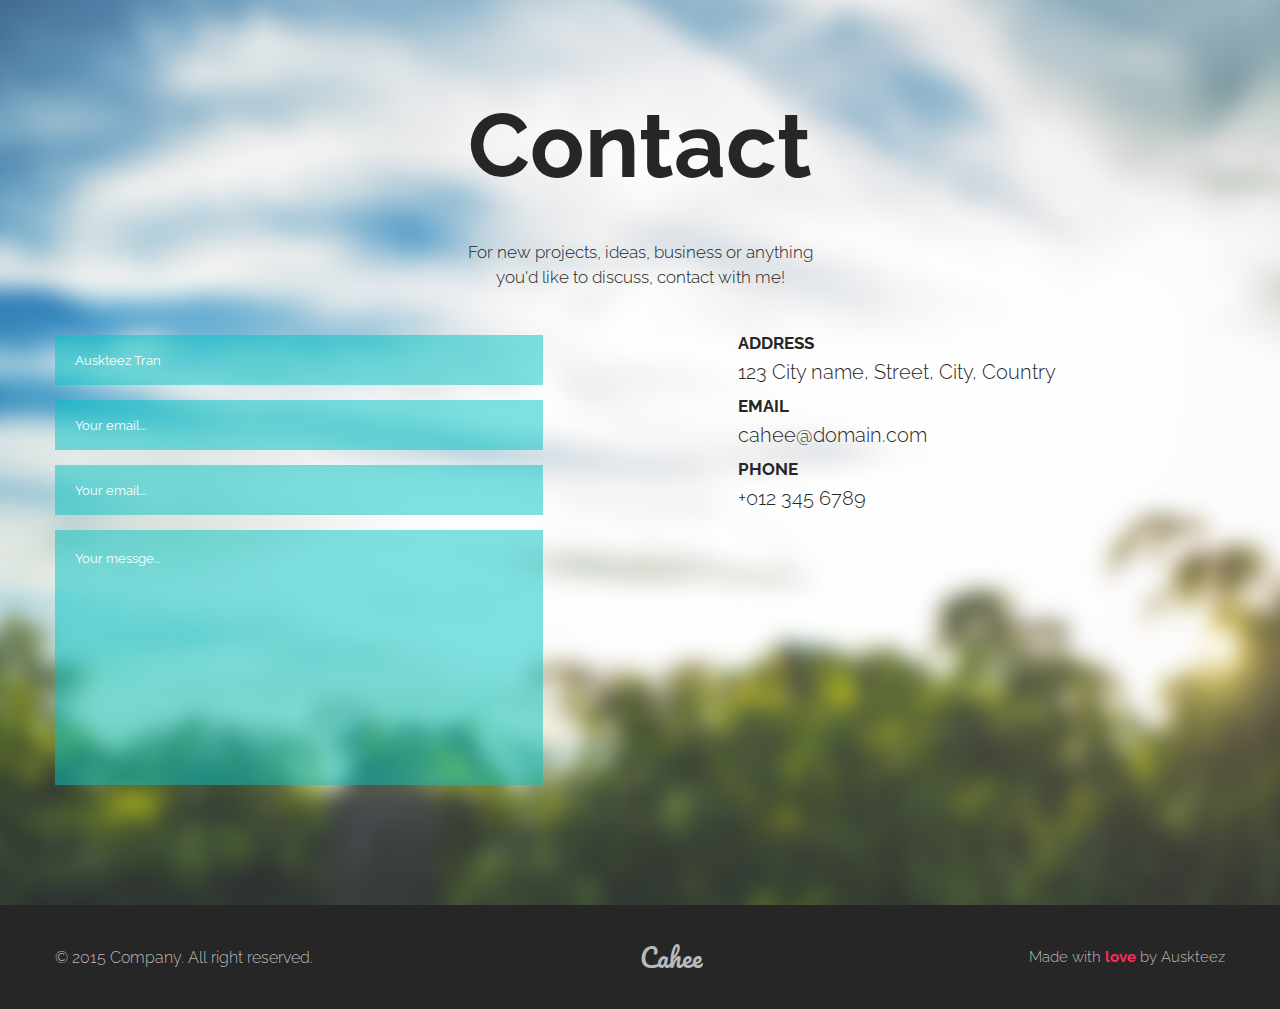
<file: 11.1/index.html>
<!DOCTYPE html>
<html lang="en">
<head>
    <meta charset="UTF-8">
    <meta http-equiv="X-UA-Compatible" content="IE=edge">
    <meta name="viewport" content="width=device-width, initial-scale=1.0">
    <link rel="preconnect" href="https://fonts.googleapis.com">
    <link rel="preconnect" href="https://fonts.gstatic.com" crossorigin>
    <link href="https://fonts.googleapis.com/css2?family=Pacifico&family=Raleway:wght@300;700&display=swap" rel="stylesheet">
    <link rel="stylesheet" href="src/styles/style.css">
    <title>Contacts</title>
</head>
<body>
    <main>
        <section class="contact">
            <div class="container">
                <div class="contact-title-holder">
                    <h1 class="contact-title">
                        Contact
                    </h1>
                    <span class="contaxt-subtitle">
                        For new projects, ideas, business or anything
                        you'd like to discuss, contact with me!
                    </span>
                </div>
                <div class="contact-flex-row">
                    <form action="#" class="contact-form flex-column">
                        <input class="form-item" type="text" placeholder="Auskteez Tran">
                        <input class="form-item" type="text" placeholder="Your email...">
                        <input class="form-item" type="text" placeholder="Your email...">
                        <textarea class="form-item form-textarea" name="textarea" placeholder="Your messge..."></textarea>
                    </form>
                    <ul class="contact-examples flex-column">
                        <li class="examples-item">
                            <h2 class="examples-title">
                                ADDRESS
                            </h2>
                            <span class="example-text">
                                123 City name, Street, City, Country
                            </span>
                        </li>
                        <li class="examples-item">
                            <h2 class="examples-title">
                                EMAIL
                            </h2>
                            <span class="example-text">
                                cahee@domain.com
                            </span>
                        </li>
                        <li class="examples-item">
                            <h2 class="examples-title">
                                PHONE
                            </h2>
                            <span class="example-text">
                                +012 345 6789
                            </span>
                        </li>
                    </ul>
                </div>
            </div>
        </section>
    </main>
    <footer class="footer">
        <div class="container">
            <ul class="footer-flex-row">
                <li class="footer-flex-col">
                    &#169; 2015 Company. All right reserved.
                </li>
                <li class="footer-flex-col">
                    <a class="cahee" href="#" target="_blank">
                        Cahee
                    </a>
                </li>
                <li class="footer-flex-col">
                    <a class="with-love" href="#" target="_blank">
                        Made with <span>love</span> by Auskteez
                    </a>
                </li>
            </ul>
        </div>
    </footer>
</body>
</html>
</file>
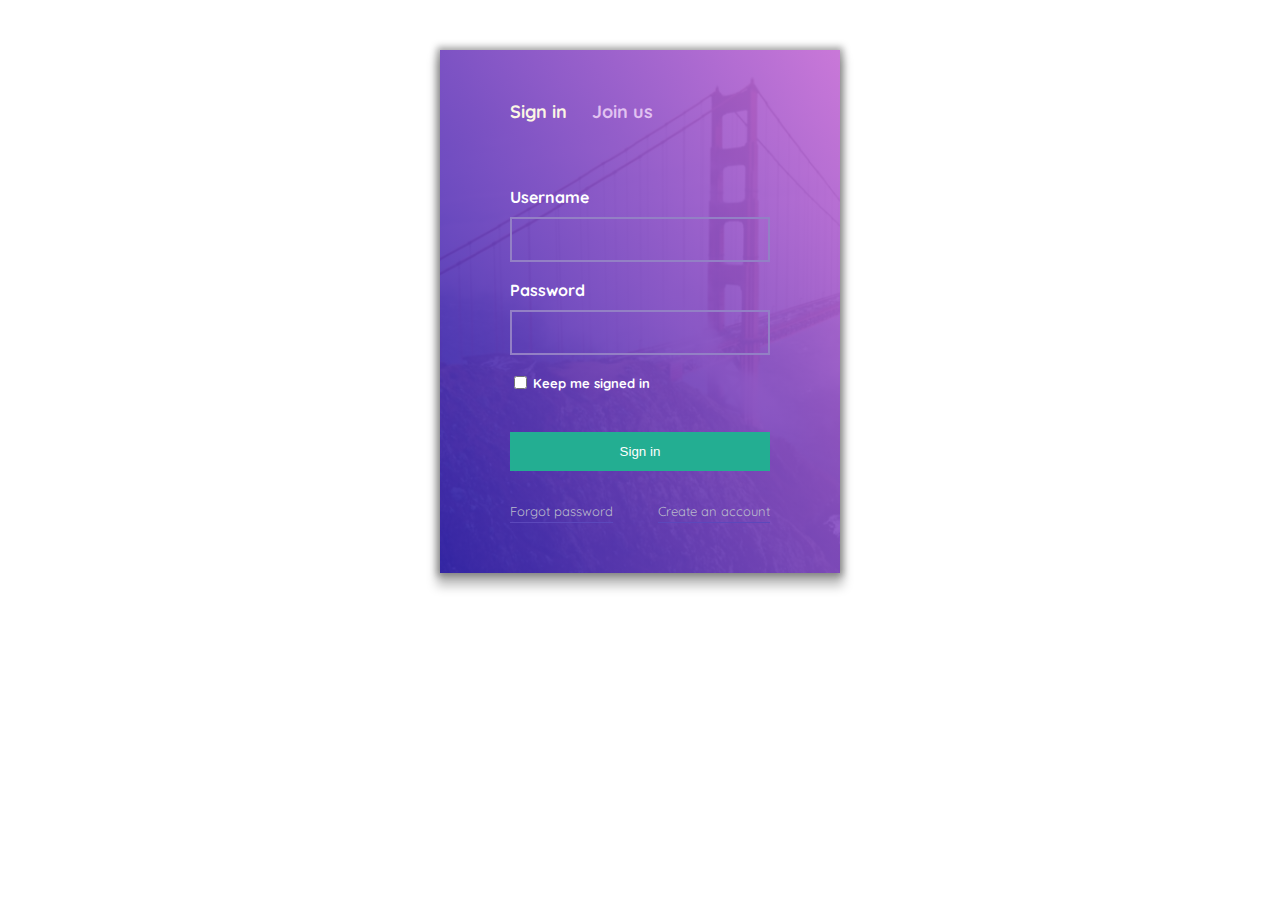
<file: 11.2/index.html>
<!DOCTYPE html>
<html lang="en">
<head>
    <meta charset="UTF-8">
    <meta http-equiv="X-UA-Compatible" content="IE=edge">
    <meta name="viewport" content="width=device-width, initial-scale=1.0">
    <link rel="preconnect" href="https://fonts.googleapis.com">
    <link rel="preconnect" href="https://fonts.gstatic.com" crossorigin>
    <link href="https://fonts.googleapis.com/css2?family=Quicksand:wght@400;700&display=swap" rel="stylesheet">
    <link rel="stylesheet" href="src/styles/style.css">
    <title>Document</title>
</head>
<body>
    <main class="main">
        <div class="container">
            <div class="modal" style="background-image: linear-gradient(58deg,  rgba(48,35,174,.9) 0%,rgba(200,109,215,.9) 100%), url('src/img/bg-img.jpg');">
                <ul class="modal-links">
                    <li class="modal-links-item">
                        <a href="#" class="modal-link" target="_blank">Sign in</a>
                    </li>
                    <li class="modal-links-item">
                        <a href="#" class="modal-link" target="_blank">Join us</a>
                    </li>
                </ul>
                <form class="modal-flex-row">
                    <div class="input-holder">
                        <label class="input-label" for="modal-username">Username</label>
                        <input type="text" id="modal-username" class="modal-input">
                    </div>
                    <div class="input-holder">
                        <label class="input-label" for="modal-password">Password</label>
                        <input type="password" id="modal-password" class="modal-input">
                    </div>
                    <div class="input-holder">
                        <input type="checkbox" id="modal-checkbox" class="modal-checkbox">
                        <label for="modal-checkbox">Keep me signed in</label>
                    </div>
                    <button type="submit" class="btn">Sign in</button>
                </form>
                <ul class="help-modal-links">
                    <li class="help-item">
                        <a class="help-link" href="#" target="_blank">Forgot password</a>
                    </li>
                    <li class="help-item">
                        <a class="help-link" href="#" target="_blank">Create an account</a>
                    </li>
                </ul>
            </div>
        </div>
    </main>
</body>
</html>
</file>
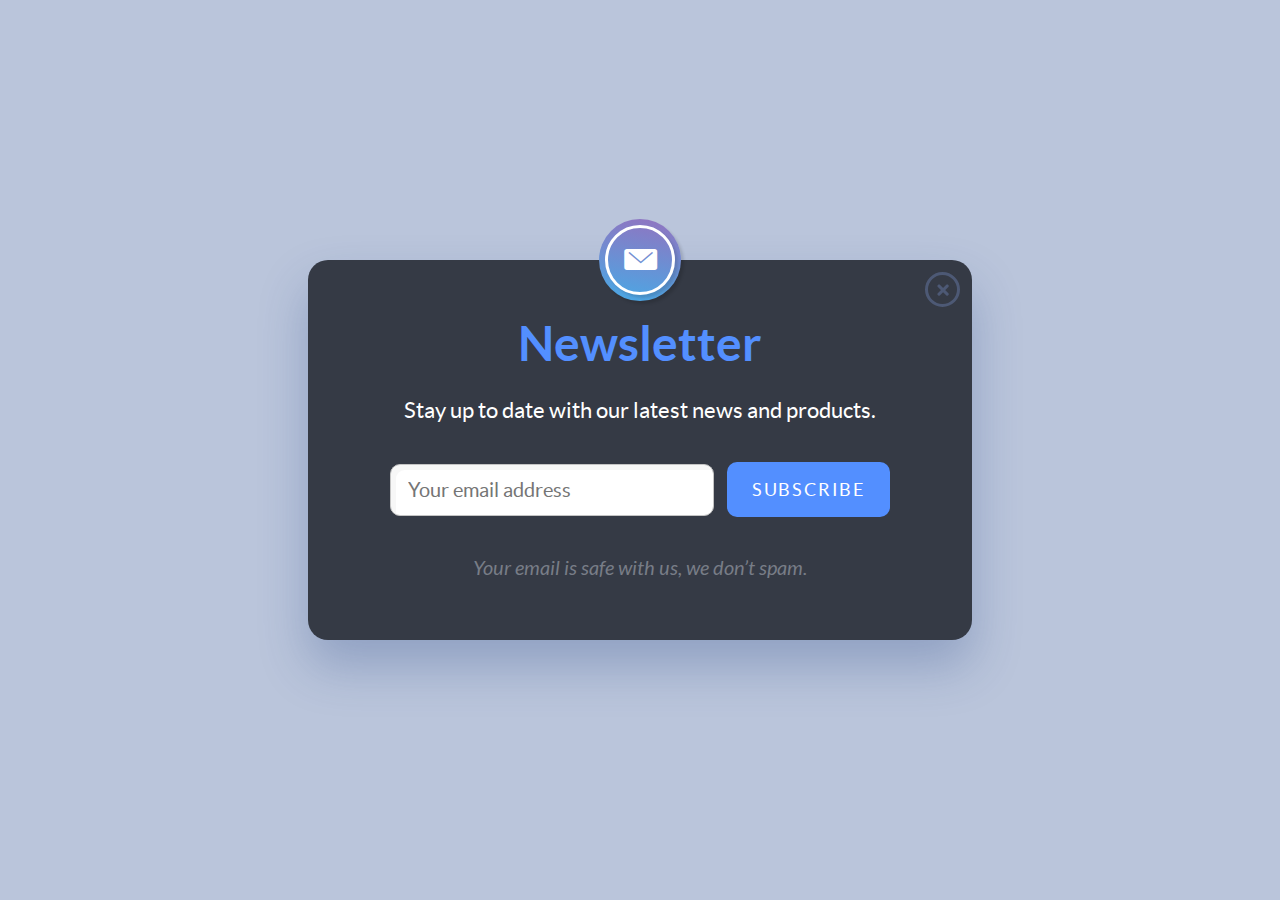
<file: email/index.html>
<!DOCTYPE html>
<html lang="en">
<head>
    <meta charset="UTF-8">
    <meta http-equiv="X-UA-Compatible" content="IE=edge">
    <meta name="viewport" content="width=device-width, initial-scale=1.0">
    <link rel="stylesheet" href="src/styles/lato.css">
    <link rel="stylesheet" href="src/styles/icon.css">
    <link rel="stylesheet" href="src/styles/style.css">
    <title>Form</title>
</head>
<body>
    <main>
        <section class="form-section">
            <div class="container">
                <form class="form" action="#">
                    <div class="icon-holder">
                        <i class="icon-mail"></i>
                    </div>
                    <div class="form-title-holder">
                        <h1 class="form-title">Newsletter</h1>
                        <span class="form-subtitle">Stay up to date with our latest news and products.</span>
                    </div>
                    <div class="form-input-holder">
                        <input type="email" class="input-email" placeholder="Your email address">
                        <button class="btn" type="submit">Subscribe</button>
                    </div>
                    <div class="form-aftervord">
                        <span>Your email is safe with us, we don’t spam.</span>
                    </div>
                    <div class="form-close">
                        <a class="form-close-link" href="#">
                            <img src="src/img/close.png" alt="close">
                        </a>
                    </div>
                </form>
            </div>
        </section>
    </main>
</body>
</html>
</file>
<file: 11.1/src/styles/style.css>
html,
body {
    margin: 0;
    padding: 0;
    font-family: 'Raleway', sans-serif;
    color: #262626;
}

* {
    box-sizing: border-box;
}

a {
    display: block;
    text-decoration: none;
}

img {
    display: block;
    max-width: 100%;
}

h1, h2 {
    margin: 0;
    padding: 0;
    color: #262626;
}

ul {
    list-style: none;
    margin: 0;
    padding: 0;
}

.container {
    margin: 0 auto;
    max-width: 1200px;
    padding: 0 15px;
}

.contact {
    background-image: url(../img/bg-img.jpg);
    background-position: 50% 50%;
    background-repeat: no-repeat;
    background-size: cover;
    padding: 100px 0 120px;
}

.contact-title-holder {
    margin: 0 auto;
    max-width: 370px;
    text-align: center;
    margin-bottom: 45px;
}

.contact-title {
    font-size: 90px;
    font-weight: 700;
    line-height: 1;
    margin-bottom: 50px;
}

.contaxt-subtitle {
    font-size: 17px;
    font-weight: 300;
    line-height: 25px;
}

.contact-flex-row {
    display: flex;
    justify-content: space-between;
}

.flex-column {
    width: calc((100% / 12) * 5);
}

.contact-form {
    display: flex;
    flex-direction: column;
}

.form-item, .form-textarea {
    border: none;
    outline: none;
    font-family: 'Raleway', sans-serif;
}

.form-item {
    height: 50px;
    background-color: rgba(0, 196, 196, .5);
    color: #fff;
    padding: 20px;
    margin-bottom: 15px;
    transition: all .2s linear;
}

.form-item::-webkit-input-placeholder {
    color: #fff;
}

.form-item:last-child {
    margin: 0;
}

.form-item:hover {
    background-color: rgba(0, 196, 196, 1);
}

.form-item:focus {
    background-color: rgba(0, 196, 196, 1);
    border-left: 5px solid #355b82;
}

.form-textarea {
    resize: none;
    height: 255px;
}


.examples-item {
    margin-bottom: 15px;
}

.examples-item:last-child {
    margin: 0;
}

.examples-title {
    font-size: 17px;
    font-weight: 700;
    line-height: 1;
    margin-bottom: 10px;
}

.example-text {
    font-size: 20px;
    font-weight: 300;
    line-height: 1;
}

.footer {
    background-color: #262626;
    min-height: 90px;
}

.footer-flex-row {
    display: flex;
    justify-content: space-between;
    padding: 30px 0;
}

.footer-flex-col,
.cahee,
.with-love {
    color: #b9b9b9;
}

.footer-flex-col {
    align-self: center;
}

.footer-flex-col:first-child {
    font-size: 16px;
    font-weight: 300;
}

.cahee {
    font-size: 25px;
    font-family: 'Pacifico', cursive;
    transition: all .2s linear;
}

.with-love {
    font-size: 15px;
    font-weight: 300;
    transition: all .2s linear;
}

.with-love > span {
    font-weight: 700;
    color: #ff2b58;
}

.cahee:hover, .with-love:hover {
    color: #e2e2e2;
}
</file>
<file: 11.2/src/styles/style.css>
html,
body {
    margin: 0;
    padding: 0;
    font-family: 'Quicksand', sans-serif;
}

* {
    box-sizing: border-box;
}

a {
    display: block;
    text-decoration: none;
}

ul {
    list-style: none;
    margin: 0;
    padding: 0;
}

input {
    outline: none;
    border: none;
    background-color: transparent;
}

.main {
    padding-top: 50px;
}

.container {
    margin: 0 auto;
    max-width: 430px;
    padding: 0 15px;
}

.modal {
    background-size: cover;
    background-position: 50% 50%;
    background-repeat: no-repeat;
    padding: 50px 70px;
    box-shadow: 0 0 7px 3px rgb(0 0 0 / 35%), 0 10px 10px 3px rgb(0 0 0 / 25%)
}

.modal-links {
    display: flex;
    margin-bottom: 60px;
}

.modal-link {
    position: relative;
    font-size: 18px;
    font-weight: 700;
    color: #fbf6e4;
    margin-right: 25px;
    padding-bottom: 4px;
}

.modal-links-item:last-child >.modal-link {
    color: #e1c2f1;
    margin: 0;
}

.modal-link:after {
    content: '';
    position: absolute;
    bottom: 0;
    left: 0;
    width: 100%;
    height: 3px;
    background-color: #e66a64;
    opacity: 0;
    transition: all .2s linear;
}

.modal-link:hover:after {
    opacity: 1;
}

.modal-flex-row {
    display: flex;
    flex-direction: column;
}

.input-holder {
    margin-bottom: 18px;
}

label {
    display: block;
    color: #fff;
}

.input-label {
    font-size: 16px;
    font-weight: 700;
    padding-bottom: 10px;
}

.modal-input {
    width: 260px;
    height: 45px;
    border: 2px solid #9380c5;
    font-size: 18px;
    font-weight: 700;
}

.input-holder:nth-child(3) {
    display: flex;
    align-items: center;
    font-size: 13px;
    font-weight: 700;
    margin-bottom: 40px;
}

.modal-checkbox {
    margin-right: 6px;
}

.btn {
    padding: 12px;
    background-color: #23ae92;
    border: none;
    outline: none;
    cursor: pointer;
    color: #fff;
    transition: all .2s linear;
    margin-bottom: 32px;
}

.btn:hover {
    background-color: #0f997d;
}

.help-modal-links {
    display: flex;
    justify-content: space-between;
}

.help-link {
    font-size: 13px;
    font-weight: 400;
    color: #b9b9cc;
    padding-bottom: 3px;
    border-bottom: 1px solid #5c48bb;
    transition: all .2s linear;
}

.help-link:hover {
    border-bottom: 1px solid #261e4e;
    color: #e3e3f0;
}
</file>
<file: email/src/styles/lato.css>
/*! Generated by Font Squirrel (https://www.fontsquirrel.com) on August 13, 2021 */



@font-face {
    font-family: 'lato';
    src: url('../fonts/Lato/lato-bold-webfont.eot');
    src: url('../fonts/Lato/lato-bold-webfont.eot?#iefix') format('embedded-opentype'),
         url('../fonts/Lato/lato-bold-webfont.woff2') format('woff2'),
         url('../fonts/Lato/lato-bold-webfont.woff') format('woff'),
         url('../fonts/Lato/lato-bold-webfont.ttf') format('truetype');
    font-weight: 700;
    font-style: normal;

}




@font-face {
    font-family: 'lato';
    src: url('../fonts/Lato/lato-italic-webfont.eot');
    src: url('../fonts/Lato/lato-italic-webfont.eot?#iefix') format('embedded-opentype'),
         url('../fonts/Lato/lato-italic-webfont.woff2') format('woff2'),
         url('../fonts/Lato/lato-italic-webfont.woff') format('woff'),
         url('../fonts/Lato/lato-italic-webfont.ttf') format('truetype');
    font-weight: 400;
    font-style: italic;

}




@font-face {
    font-family: 'lato';
    src: url('../fonts/Lato/lato-regular-webfont.eot');
    src: url('../fonts/Lato/lato-regular-webfont.eot?#iefix') format('embedded-opentype'),
         url('../fonts/Lato/lato-regular-webfont.woff2') format('woff2'),
         url('../fonts/Lato/lato-regular-webfont.woff') format('woff'),
         url('../fonts/Lato/lato-regular-webfont.ttf') format('truetype');
    font-weight: 400;
    font-style: normal;

}
</file>
<file: email/src/styles/icon.css>
@font-face {
  font-family: 'icomoon';
  src:  url('../fonts/icons/icomoon.eot?kl73et');
  src:  url('../fonts/icons/icomoon.eot?kl73et#iefix') format('embedded-opentype'),
    url('../fonts/icons/icomoon.ttf?kl73et') format('truetype'),
    url('../fonts/icons/icomoon.woff?kl73et') format('woff'),
    url('../fonts/icons/icomoon.svg?kl73et#icomoon') format('svg');
  font-weight: normal;
  font-style: normal;
  font-display: block;
}

[class^="icon-"], [class*=" icon-"] {
  /* use !important to prevent issues with browser extensions that change fonts */
  font-family: 'icomoon' !important;
  speak: never;
  font-style: normal;
  font-weight: normal;
  font-variant: normal;
  text-transform: none;
  line-height: 1;

  /* Better Font Rendering =========== */
  -webkit-font-smoothing: antialiased;
  -moz-osx-font-smoothing: grayscale;
}

.icon-mail:before {
  content: "\e900";
}
</file>
<file: email/src/styles/style.css>
html,
body {
    margin: 0;
    padding: 0;
    font-family: 'lato', sans-serif;
}

* {
    box-sizing: border-box;
}

img {
    display: block;
    max-width: 100%;
}

a {
    display: block;
    text-decoration: none;
}

.form-section {
    min-height: 100vh;
    background-color: #bac5db;
}

.container {
    margin: 0 auto;
    width: 100%;
    max-width: 1200px;
    padding: 0 15px;
}

.form-section .container {
    min-height: 100vh;
    display: flex;
    justify-content: center;
    align-items: center;
}

.form {
    position: relative;
    max-width: 664px;
    width: 100%;
    border-radius: 20px;
    background-color: #353a45;
    padding: 60px 82px;
    text-align: center;
    box-shadow: 0 26px 49px rgba(35, 70, 133, .28);
}
.form .icon-holder {
    position: absolute;
    top: 0;
    left: 50%;
    transform: translateX(-50%) translateY(-50%);
    padding: 20px;
    border-radius: 50%;
    background-image: linear-gradient(191deg, rgba(147,114,191,1) 0%,
    rgba(71,170,230,1) 100%);
    font-size: 42px;
    color: #fff;
    box-shadow: 3px 3px 3px 0 rgba(0, 0, 0, 0.13);
}

.form .icon-holder::after {
    content: '';
    position: absolute;
    top: 6px;
    left: 6px;
    right: 6px;
    bottom: 6px;
    border: 3px solid #fff;
    border-radius: 50%;
    box-shadow: 3px 3px 3px 0 rgba(0, 0, 0, 0.13);
}

.form-title-holder {
    padding-bottom: 40px;
}

.form-title {
    font-size: 48px;
    font-weight: 700;
    line-height: 1;
    color: #538fff;
    margin: 0;
    padding-bottom: 30px;
}

.form-subtitle {
    font-size: 22px;
    font-weight: 400;
    color: #fff;
    padding-bottom: 40px;
}

.form-input-holder {
    display: flex;
    flex-wrap: wrap;
    justify-content: space-between;
    align-items: center;
}

.input-email {
    flex-grow: 1;
    margin-right: 13px;
    height: 52px;
    padding: 17px;
    border: 1px solid #c4c4c4;
    border-radius: 10px;
    outline: none;
    box-shadow: inset 5px 5px rgba(0 0 0 / .03);
    font-family: 'lato', sans-serif;
    font-size: 20px;
}

.input-email:-moz-placeholder {
    color: #a9a9a9;
}

.btn {
    border-radius: 10px;
    color: #fff;
    background-color: #538fff;
    font-size: 18px;
    letter-spacing: .1em;
    text-transform: uppercase;
    border: none;
    outline: none;
    cursor: pointer;
    font-family: 'lato', sans-serif;
    padding: 17px 25px;
    transition: all .2s linear;
}

.btn:hover {
    background-color: #3a6bc7;
}

.form-aftervord {
    display: flex;
    justify-content: center;
    padding-top: 40px;
    color: #787d87;
    font-size: 20px;
    font-weight: 400;
    font-style: italic;
}

.form-close {
    position: absolute;
    top: 12px;
    right: 12px;
}

.form-close-link {
    min-width: 35px;
    min-height: 35px;
    display: flex;
    justify-content: center;
    align-items: center;
    transition: all .5s ease-out;
    border: 3px solid #4d5975;
    border-radius: 50%;
}

.form-close-link:hover{
    transform: rotate(90deg);
    border: 3px solid #2152c5;
}
</file>
